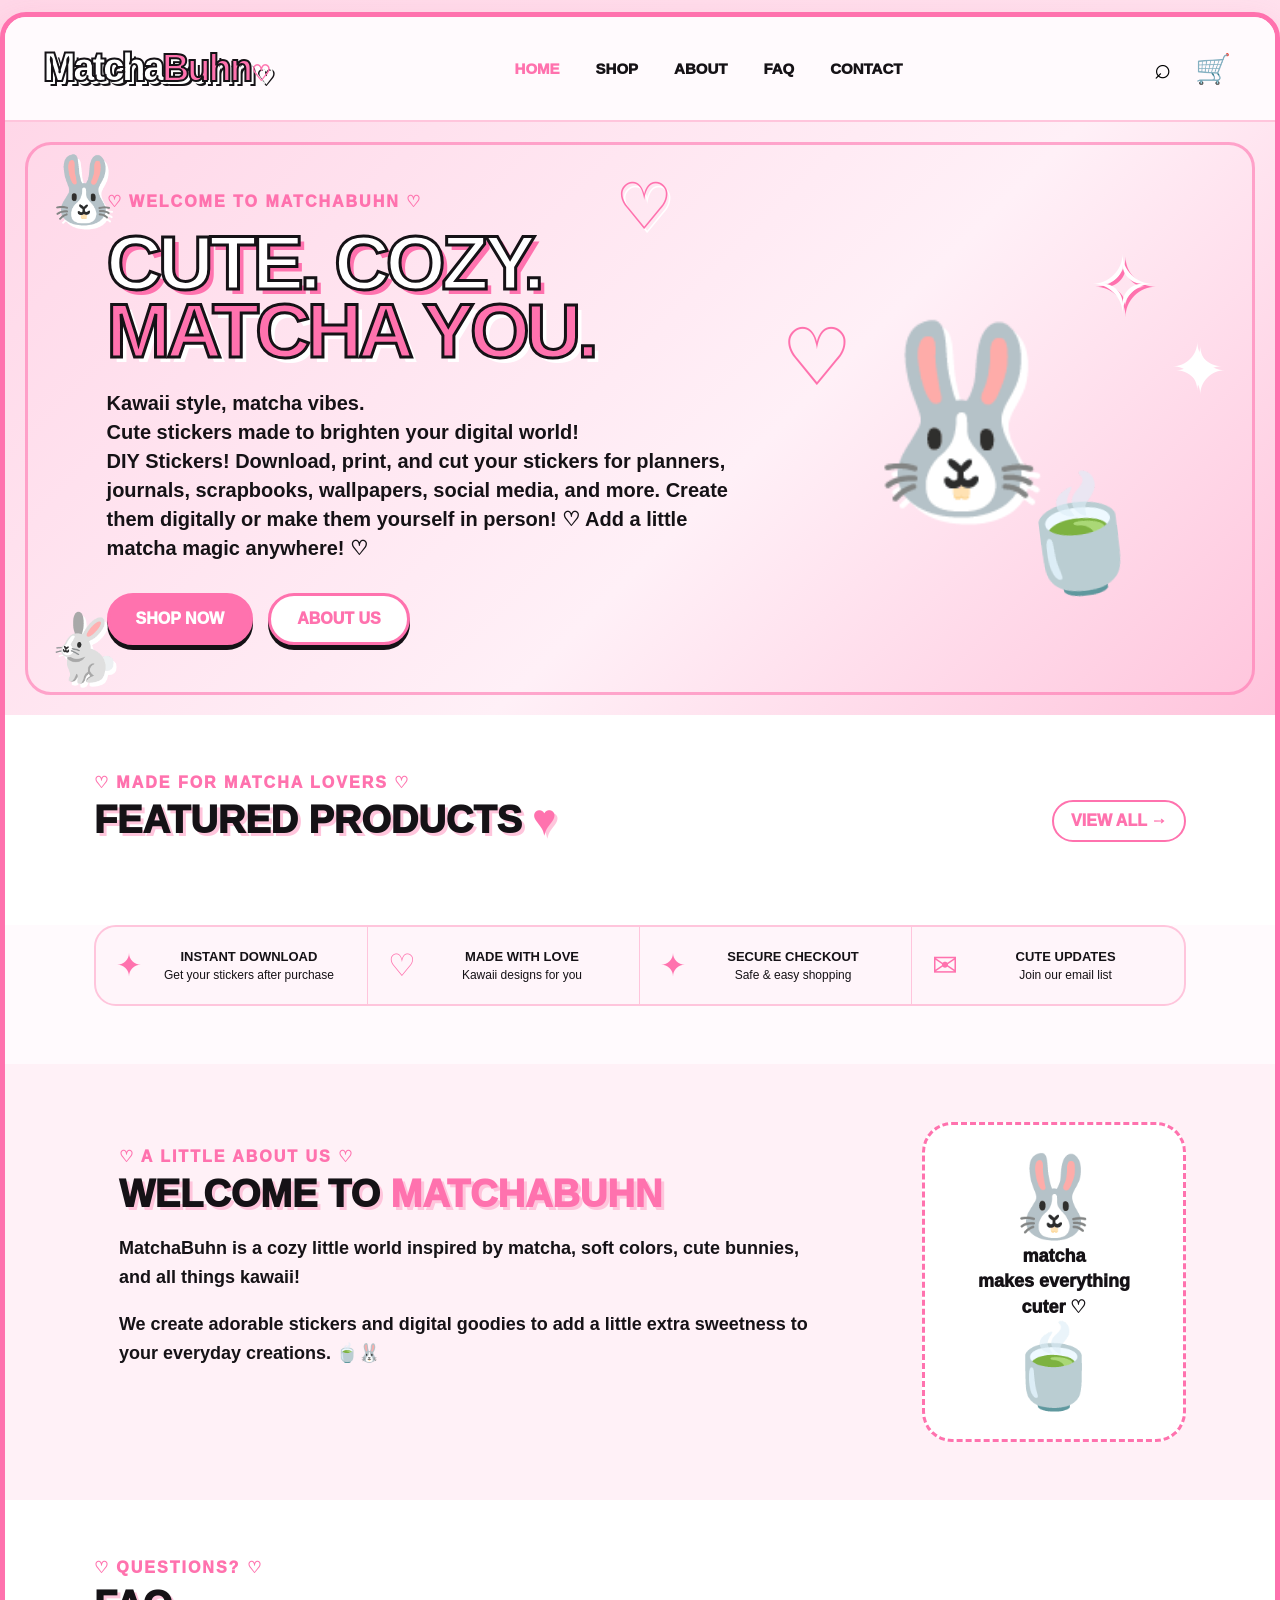
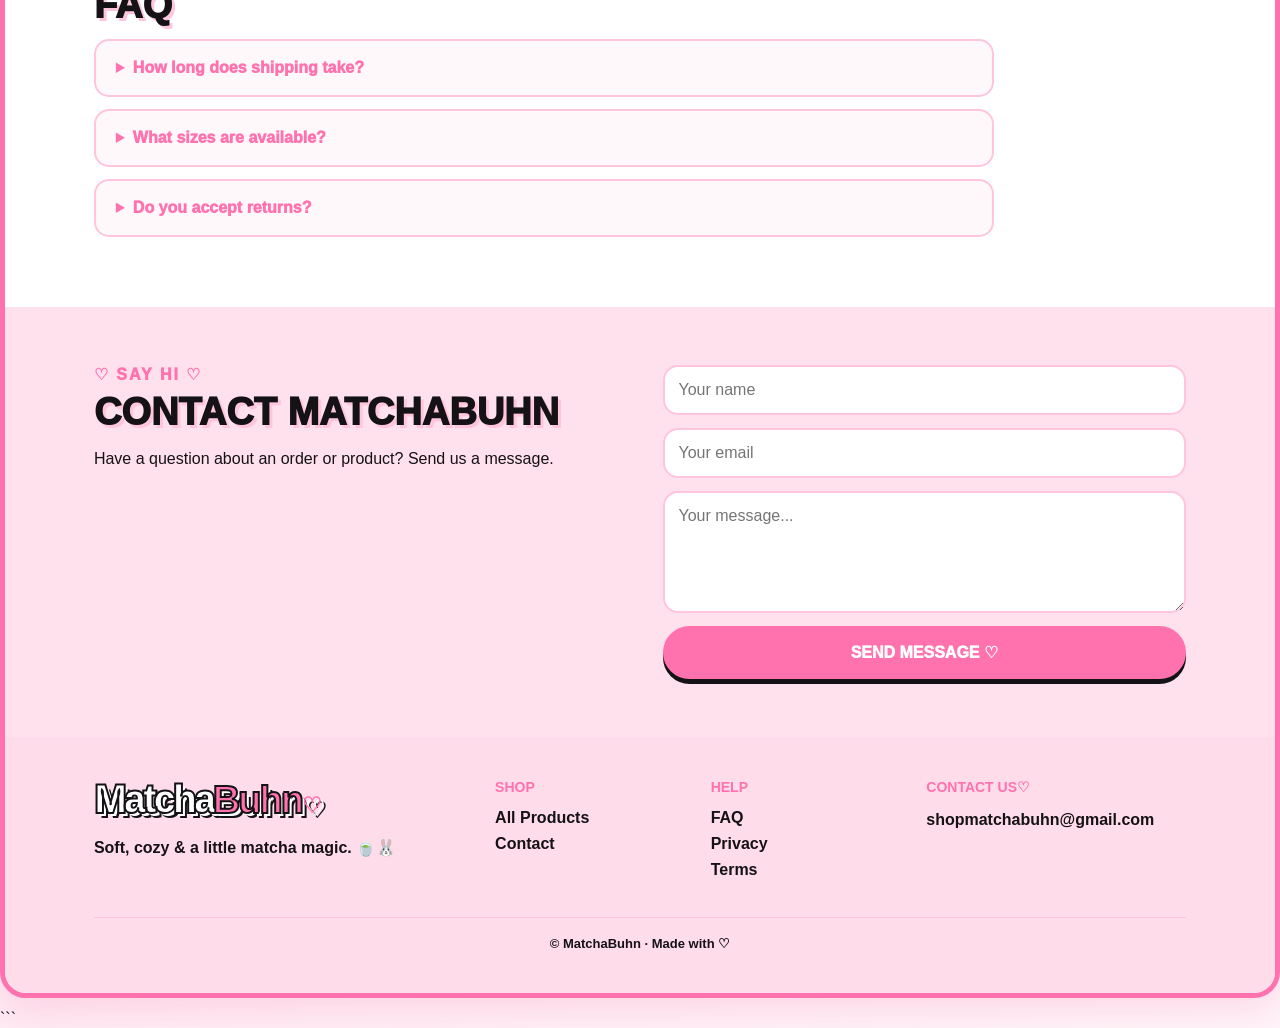
<file: index.html>
<!doctype html>
<html lang="en">
<head>
  <meta charset="utf-8">
  <meta name="viewport" content="width=device-width, initial-scale=1">
  <meta name="description" content="MatchaBuhn — cute, cozy, matcha-inspired clothing and gifts.">
  <title>MatchaBuhn ♡ Cute. Cozy. Matcha You.</title>
  <link rel="stylesheet" href="styles.css">
</head>
<body>
  <div class="site-frame">
    <header class="header">
      <button class="icon-button menu-button" id="menuButton" aria-label="Open navigation">☰</button>
      <a class="logo" href="#home" aria-label="MatchaBuhn home">
        <span>Matcha</span><b>Buhn</b><i>♡</i>
      </a>
      <nav id="nav" class="nav">
        <a class="active" href="#home">HOME</a>
        <a href="#shop">SHOP</a>
        <a href="#about">ABOUT</a>
        <a href="#faq">FAQ</a>
        <a href="#contact">CONTACT</a>
      </nav>
      <div class="header-actions">
        <button class="icon-button" id="searchButton" aria-label="Search">⌕</button>
        
        <button class="icon-button" id="cartButton" aria-label="Shopping cart">
  🛒
</button>
      </div>
    </header>

    <main>
      <section id="home" class="hero">
        <span class="sticker s1">🐰</span>
        <span class="sticker s2">♡</span>
        <span class="sticker s3">✦</span>
        <span class="sticker s4">🐇</span>
        <div class="hero-copy">
          <div class="eyebrow">♡ WELCOME TO MATCHABUHN ♡</div>
          <h1><span>CUTE. COZY.</span><strong>MATCHA YOU.</strong></h1>
          <p>Kawaii style, matcha vibes.<br>Cute stickers made to brighten your digital world!<br>DIY Stickers! Download, print, and cut your stickers for planners, journals, scrapbooks, wallpapers, social media, and more. Create them digitally or make them yourself in person! ♡ Add a little matcha magic anywhere! ♡</p>
          <div class="buttons">
            <a class="button pink" href="#shop">SHOP NOW</a>
            <a class="button white" href="#about">ABOUT US</a>
          </div>
        </div>
        <div class="hero-art" aria-hidden="true">
          <div class="sparkle">✧</div>
          <div class="bunny">🐰</div>
          <div class="matcha-cup">🍵</div>
          <div class="heart">♡</div>
        </div>
      </section>

      <section id="shop" class="shop section">
        <div class="section-heading">
          <div>
            <span class="mini-title">♡ MADE FOR MATCHA LOVERS ♡</span>
            <h2>FEATURED PRODUCTS <em>♥</em></h2>
          </div>
          <button class="view-all" id="viewAll">VIEW ALL →</button>
        </div>

        <div class="search-row" id="searchRow">
          <input id="searchInput" type="search" placeholder="Search MatchaBuhn..." aria-label="Search products">
        </div>

        <div class="product-grid" id="productGrid"></div>
      </section>

      <section class="benefits">
        <div><span>✦</span><b>INSTANT DOWNLOAD</b><small>Get your stickers after purchase</small></div>
        <div><span>♡</span><b>MADE WITH LOVE</b><small>Kawaii designs for you</small></div>
        <div><span>✦</span><b>SECURE CHECKOUT</b><small>Safe & easy shopping</small></div>
        <div><span>✉</span><b>CUTE UPDATES</b><small>Join our email list</small></div>
      </section>

      <section id="about" class="about section">
        <div class="about-card">
          <span class="mini-title">♡ A LITTLE ABOUT US ♡</span>
          <h2>WELCOME TO <span>MATCHABUHN</span></h2>
          <p>MatchaBuhn is a cozy little world inspired by matcha, soft colors, cute bunnies, and all things kawaii!</p>
          <p>We create adorable stickers and digital goodies to add a little extra sweetness to your everyday creations. 🍵🐰</p>
        </div>
        <div class="about-art">🐰<small>matcha<br>makes everything<br>cuter ♡</small>🍵</div>
      </section>

      <section id="faq" class="faq section">
        <span class="mini-title">♡ QUESTIONS? ♡</span>
        <h2>FAQ</h2>

        <details>
          <summary>How long does shipping take?</summary>
          <p>This is a digital product, so there is no physical shipping. Your Sticker Pack is available for download after your purchase is completed through Gumroad.</p>
        </details>

        <details>
          <summary>What sizes are available?</summary>
          <p>The Sticker Pack includes transparent PNG sticker files. Sizes are XS — 2" × 2", S — 3" × 3", M — 4" × 4", and L — 5.5" × 5.5". The stickers are ready for digital use after purchase, as well as physical printing and cutting.</p>
        </details>

        <details>
          <summary>Do you accept returns?</summary>
          <p>Digital products are delivered instantly after purchase in your digital files, meaning all digital sales are final. Please review the product details before purchasing.</p>
        </details>
      </section>

      <section id="contact" class="contact section">
        <div>
          <span class="mini-title">♡ SAY HI ♡</span>
          <h2>CONTACT MATCHABUHN</h2>
          <p>Have a question about an order or product? Send us a message.</p>
        </div>

        <form id="contactForm" class="contact-form">
          <input name="name" placeholder="Your name" required>
          <input name="email" type="email" placeholder="Your email" required>
          <textarea name="message" rows="5" placeholder="Your message..." required></textarea>
          <button class="button pink" type="submit">SEND MESSAGE ♡</button>
        </form>
      </section>
    </main>

    <footer class="footer">
      <div class="footer-brand">
        <div class="logo"><span>Matcha</span><b>Buhn</b><i>♡</i></div>
        <p>Soft, cozy & a little matcha magic. 🍵🐰</p>
      </div>

      <div>
        <h3>SHOP</h3>
        <a href="#shop">All Products</a>
        <a href="#contact">Contact</a>
      </div>

      <div>
        <h3>HELP</h3>
        <a href="#faq">FAQ</a>
        <a href="#">Privacy</a>
        <a href="#">Terms</a>
      </div>

      <div>
        <h3>CONTACT US♡</h3>
        <p>shopmatchabuhn@gmail.com</p>
      </div>

      <div class="copyright">© <span id="year"></span> MatchaBuhn · Made with ♡</div>
    </footer>
  </div>

  <dialog id="productDialog" class="product-dialog">
    <button class="dialog-close" id="closeDialog">×</button>
    <div id="dialogContent"></div>
  </dialog>

  <script src="script.js"></script>
</body>
</html>
```
</file>
<file: styles.css>
:root{
  --pink:#ff72ae;--pink-dark:#ef4e92;--pink-light:#ffc5dc;--blush:#fff0f7;
  --cream:#fffafd;--ink:#151216;--green:#a6b985;--white:#fff;
}
*{box-sizing:border-box}
html{scroll-behavior:smooth}
body{margin:0;background:linear-gradient(135deg,#ffd8e8,#fff4f9);color:var(--ink);font-family:"Trebuchet MS","Arial Rounded MT Bold",Arial,sans-serif}
body.locked{overflow:hidden}
button,input,textarea{font:inherit}
button{cursor:pointer}
a{color:inherit;text-decoration:none}
.site-frame{max-width:1500px;margin:12px auto;border:5px solid var(--pink);border-radius:26px;overflow:hidden;background:var(--cream);box-shadow:0 12px 35px rgba(239,78,146,.16)}
.header{height:105px;display:flex;align-items:center;gap:30px;padding:18px 38px;border-bottom:2px solid var(--pink-light);background:#fffafd;position:sticky;top:0;z-index:20}
.logo{font-size:38px;font-weight:1000;letter-spacing:-2px;white-space:nowrap;text-shadow:3px 3px #fff,5px 5px var(--ink)}
.logo span{color:#fff;-webkit-text-stroke:2px var(--ink)}
.logo b{color:var(--pink);-webkit-text-stroke:2px var(--ink)}
.logo i{font-style:normal;color:var(--pink);font-size:22px}
.nav{display:flex;gap:32px;margin:auto;font-size:15px;font-weight:1000}
.nav a{padding:12px 2px}.nav a:hover,.nav a.active{color:var(--pink)}
.header-actions{display:flex;align-items:center;gap:12px}
.icon-button{border:0;background:transparent;font-size:29px;position:relative;padding:6px}
#cartCount{position:absolute;right:-2px;top:-2px;background:var(--pink);color:#fff;border-radius:50%;font-size:11px;min-width:21px;height:21px;display:grid;place-items:center;font-weight:1000}
.menu-button{display:none}

.hero{min-height:550px;display:grid;grid-template-columns:1.2fr .8fr;align-items:center;padding:70px 8%;position:relative;overflow:hidden;background:linear-gradient(135deg,#ffd7e8,#fff0f7 58%,#ffc4dc)}
.hero:before{content:"";position:absolute;inset:20px;border:3px solid rgba(255,114,174,.58);border-radius:26px}
.hero-copy{position:relative;z-index:2}.eyebrow,.mini-title{color:var(--pink);font-weight:1000;letter-spacing:2px}
.hero h1{font-size:clamp(50px,6vw,86px);line-height:.88;letter-spacing:-4px;margin:18px 0 25px}
.hero h1 span,.hero h1 strong{display:block;color:#fff;-webkit-text-stroke:3px var(--ink);text-shadow:5px 5px var(--pink)}
.hero h1 strong{color:var(--pink);text-shadow:5px 5px #fff}
.hero p{font-size:20px;line-height:1.45;font-weight:800}
.buttons{display:flex;gap:15px;flex-wrap:wrap;margin-top:30px}
.button{display:inline-block;border:3px solid var(--pink);border-radius:99px;padding:14px 26px;font-weight:1000;box-shadow:0 5px var(--ink);transition:.15s}
.button:hover{transform:translateY(3px);box-shadow:0 2px var(--ink)}
.button.pink{background:var(--pink);color:#fff}.button.white{background:#fff;color:var(--pink)}
.hero-art{height:360px;position:relative;display:grid;place-items:center}
.bunny{font-size:180px;filter:drop-shadow(7px 7px #fff)}
.matcha-cup{position:absolute;right:6%;bottom:0;font-size:110px;transform:rotate(-7deg)}
.sparkle{position:absolute;right:4%;top:0;color:#fff;font-size:80px;text-shadow:3px 3px var(--pink)}
.heart{position:absolute;left:8%;top:20%;font-size:80px;color:var(--pink)}
.sticker{position:absolute;font-size:65px;filter:drop-shadow(3px 4px #fff);z-index:3}
.s1{left:3%;top:5%}.s2{left:48%;top:8%;color:var(--pink)}.s3{right:4%;top:35%;color:#fff}.s4{left:3%;bottom:5%}

.section{padding:58px 7%}.shop{background:#fff}
.section-heading{display:flex;align-items:end;justify-content:space-between;gap:20px;margin-bottom:25px}
.section-heading h2,.about h2,.faq h2,.contact h2{font-size:38px;margin:7px 0 0;font-weight:1000;text-shadow:3px 3px var(--pink-light)}
.section-heading em{font-style:normal;color:var(--pink)}
.view-all{border:2px solid var(--pink);color:var(--pink);background:#fff;border-radius:99px;padding:10px 17px;font-weight:1000}
.search-row{display:none;margin-bottom:18px}.search-row.open{display:block}
.search-row input{width:100%;padding:14px 18px;border:2px solid var(--pink-light);border-radius:99px;outline:none;background:#fff}
.search-row input:focus{border-color:var(--pink)}
.product-grid{display:grid;grid-template-columns:repeat(4,1fr);gap:20px}
.product-card{border:2px solid #ffd2e2;border-radius:20px;overflow:hidden;background:#fff;box-shadow:0 6px 16px rgba(255,114,174,.12);transition:.2s}
.product-card:hover{transform:translateY(-5px);box-shadow:0 12px 22px rgba(255,114,174,.2)}
.product-image{aspect-ratio:1;background:linear-gradient(145deg,#fff0f7,#ffe0ed);display:grid;place-items:center;position:relative;font-size:100px}
.product-image .art{font-size:100px}.new-badge{position:absolute;left:12px;top:12px;background:var(--pink);color:#fff;border-radius:99px;padding:6px 11px;font-size:12px;font-weight:1000}
.product-info{padding:14px 16px;position:relative}.product-info h3{font-size:17px;margin:0 30px 6px 0}.price{font-size:19px;color:var(--pink);font-weight:1000}
.quick{position:absolute;right:12px;bottom:10px;border:0;background:#fff0f7;color:var(--pink);width:38px;height:38px;border-radius:50%;font-size:20px}
.no-results{grid-column:1/-1;text-align:center;padding:50px;background:var(--blush);border-radius:20px}

.benefits{display:grid;grid-template-columns:repeat(4,1fr);margin:0 7% 58px;border:2px solid var(--pink-light);border-radius:22px;background:#fff5fa;overflow:hidden}
.benefits div{padding:20px;text-align:center;border-right:1px solid var(--pink-light);display:grid;grid-template-columns:auto 1fr;column-gap:9px;align-items:center}.benefits div:last-child{border:0}
.benefits span{grid-row:1/3;font-size:31px;color:var(--pink)}.benefits b{font-size:13px}.benefits small{font-size:12px}

.about{display:grid;grid-template-columns:1.5fr .5fr;gap:35px;background:#fff1f7}
.about-card{padding:25px}.about h2 span{color:var(--pink)}
.about p{font-size:18px;line-height:1.6;font-weight:700;max-width:700px}
.about-art{border:3px dashed var(--pink);border-radius:30px;background:#fff;display:grid;place-items:center;text-align:center;font-size:80px;padding:25px}
.about-art small{font-size:18px;font-weight:1000;line-height:1.4}

.faq{background:#fff}.faq details{max-width:900px;margin:12px 0;border:2px solid var(--pink-light);border-radius:15px;padding:18px 20px;background:#fff8fb}.faq summary{cursor:pointer;font-weight:1000;color:var(--pink)}.faq p{line-height:1.5;font-weight:600}
.contact{display:grid;grid-template-columns:1fr 1fr;gap:45px;background:#ffe0ed}
.contact-form{display:grid;gap:13px}.contact-form input,.contact-form textarea{border:2px solid var(--pink-light);border-radius:15px;padding:14px;background:#fff;outline:none;resize:vertical}.contact-form input:focus,.contact-form textarea:focus{border-color:var(--pink)}

.footer{background:#ffdce9;padding:42px 7%;display:grid;grid-template-columns:2fr 1fr 1fr 1.4fr;gap:30px}.footer h3{font-size:14px;color:var(--pink);margin-top:0}.footer a{display:block;margin:8px 0;font-weight:700}.footer p{font-weight:700}.copyright{grid-column:1/-1;border-top:1px solid var(--pink-light);padding-top:18px;text-align:center;font-size:13px;font-weight:700}

.overlay{position:fixed;inset:0;background:rgba(30,10,20,.35);opacity:0;pointer-events:none;transition:.2s;z-index:40}.overlay.open{opacity:1;pointer-events:auto}
.cart-drawer{position:fixed;right:0;top:0;width:min(430px,100%);height:100%;background:#fff;z-index:50;transform:translateX(100%);transition:.25s;display:flex;flex-direction:column;box-shadow:-10px 0 35px rgba(0,0,0,.15)}
.cart-drawer.open{transform:translateX(0)}
.drawer-head{display:flex;justify-content:space-between;align-items:center;padding:22px;border-bottom:2px solid var(--pink-light)}.drawer-head h2{margin:0}.drawer-head button,.dialog-close{border:0;background:none;font-size:32px;color:var(--pink)}
.cart-items{padding:15px 22px;overflow:auto;flex:1}.cart-item{display:grid;grid-template-columns:70px 1fr auto;gap:12px;align-items:center;padding:14px 0;border-bottom:1px solid #ffd9e8}.cart-art{width:70px;height:70px;border-radius:14px;background:var(--blush);display:grid;place-items:center;font-size:38px}.cart-item h4{margin:0 0 5px}.cart-item p{margin:0;color:var(--pink);font-weight:1000}.qty{display:flex;align-items:center;gap:7px;margin-top:8px}.qty button{width:24px;height:24px;border:1px solid var(--pink-light);background:#fff;border-radius:50%}.remove{border:0;background:none;color:#999}
.cart-bottom{padding:20px 22px;border-top:2px solid var(--pink-light)}.total{display:flex;justify-content:space-between;font-size:20px;margin-bottom:15px}.total strong{color:var(--pink)}.checkout{width:100%;font-size:16px}.cart-bottom small{display:block;margin-top:10px;text-align:center;color:#777}
.product-dialog{border:0;border-radius:24px;max-width:650px;width:calc(100% - 30px);padding:0;box-shadow:0 20px 70px rgba(0,0,0,.25)}.product-dialog::backdrop{background:rgba(30,10,20,.5)}
.dialog-close{position:absolute;right:15px;top:8px;z-index:2}.dialog-inner{display:grid;grid-template-columns:1fr 1fr}.dialog-art{min-height:340px;background:var(--blush);display:grid;place-items:center;font-size:130px}.dialog-info{padding:35px}.dialog-info h2{font-size:32px;margin-top:0}.dialog-price{color:var(--pink);font-size:24px;font-weight:1000}.dialog-info select{width:100%;padding:12px;border:2px solid var(--pink-light);border-radius:12px;margin:15px 0}.dialog-info .button{width:100%;text-align:center}

@media(max-width:900px){
  .site-frame{margin:0;border-width:3px;border-radius:0}.header{height:82px;padding:12px 18px}.menu-button{display:block}.nav{display:none;position:absolute;top:80px;left:0;right:0;background:#fff;padding:10px 20px;border-bottom:2px solid var(--pink-light);flex-direction:column;gap:0}.nav.open{display:flex}.nav a{padding:15px}.logo{font-size:29px}.header-actions{margin-left:auto}.hero{grid-template-columns:1fr;text-align:center;padding:55px 8%}.hero-art{order:-1;height:220px}.bunny{font-size:130px}.matcha-cup{font-size:75px;right:15%}.hero-buttons{justify-content:center}.product-grid{grid-template-columns:repeat(2,1fr)}.benefits{grid-template-columns:repeat(2,1fr)}.benefits div:nth-child(2){border-right:0}.benefits div:nth-child(-n+2){border-bottom:1px solid var(--pink-light)}.about,.contact{grid-template-columns:1fr}.footer{grid-template-columns:1fr 1fr}.footer-brand{grid-column:1/-1}
}
@media(max-width:520px){
  .hero h1{font-size:43px}.hero p{font-size:16px}.section-heading{flex-direction:column;align-items:start}.section-heading h2{font-size:29px}.product-grid{gap:10px}.product-info{padding:10px}.product-info h3{font-size:14px}.price{font-size:16px}.benefits{grid-template-columns:1fr;margin-left:4%;margin-right:4%}.benefits div{border-right:0!important;border-bottom:1px solid var(--pink-light)}.benefits div:last-child{border-bottom:0}.footer{grid-template-columns:1fr}.copyright{grid-column:auto}.dialog-inner{grid-template-columns:1fr}.dialog-art{min-height:210px}.dialog-info{padding:25px}
}
</file>
